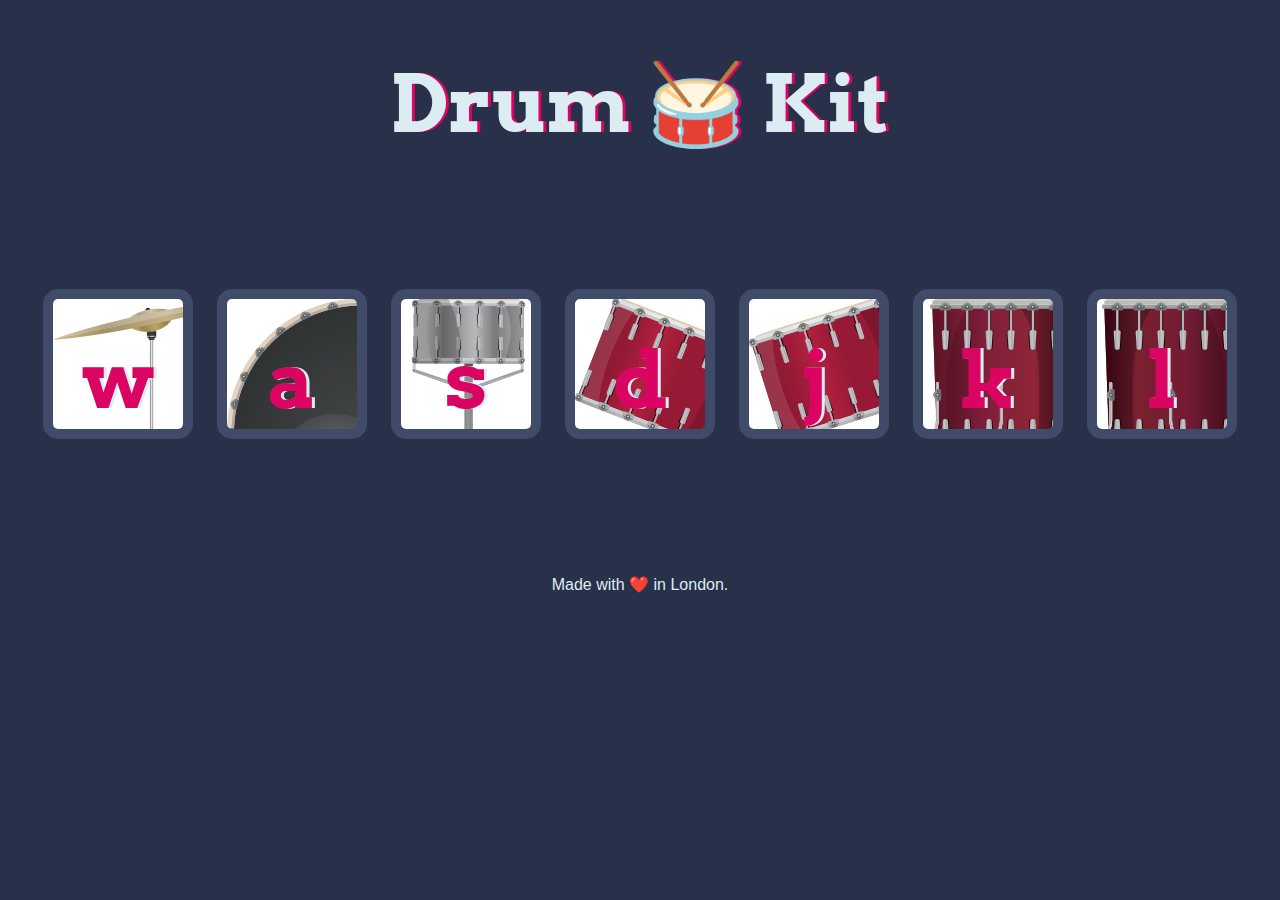
<file: Drum Kit/index.html>
<!DOCTYPE html>
<html lang="en" dir="ltr">

<head>
  <meta charset="utf-8">
  <title>Drum Kit</title>
  <link rel="stylesheet" href="styles.css">
  <link href="https://fonts.googleapis.com/css?family=Arvo" rel="stylesheet">
</head>

<body>

  <h1 id="title">Drum 🥁 Kit</h1>
  <div class="set">
    <button class="w drum">w</button>
    <button class="a drum">a</button>
    <button class="s drum">s</button>
    <button class="d drum">d</button>
    <button class="j drum">j</button>
    <button class="k drum">k</button>
    <button class="l drum">l</button>
  </div>
<script src="index.js" charset="utf-8"></script>

  <footer>
    Made with ❤️ in London.
  </footer>
</body>

</html>
</file>
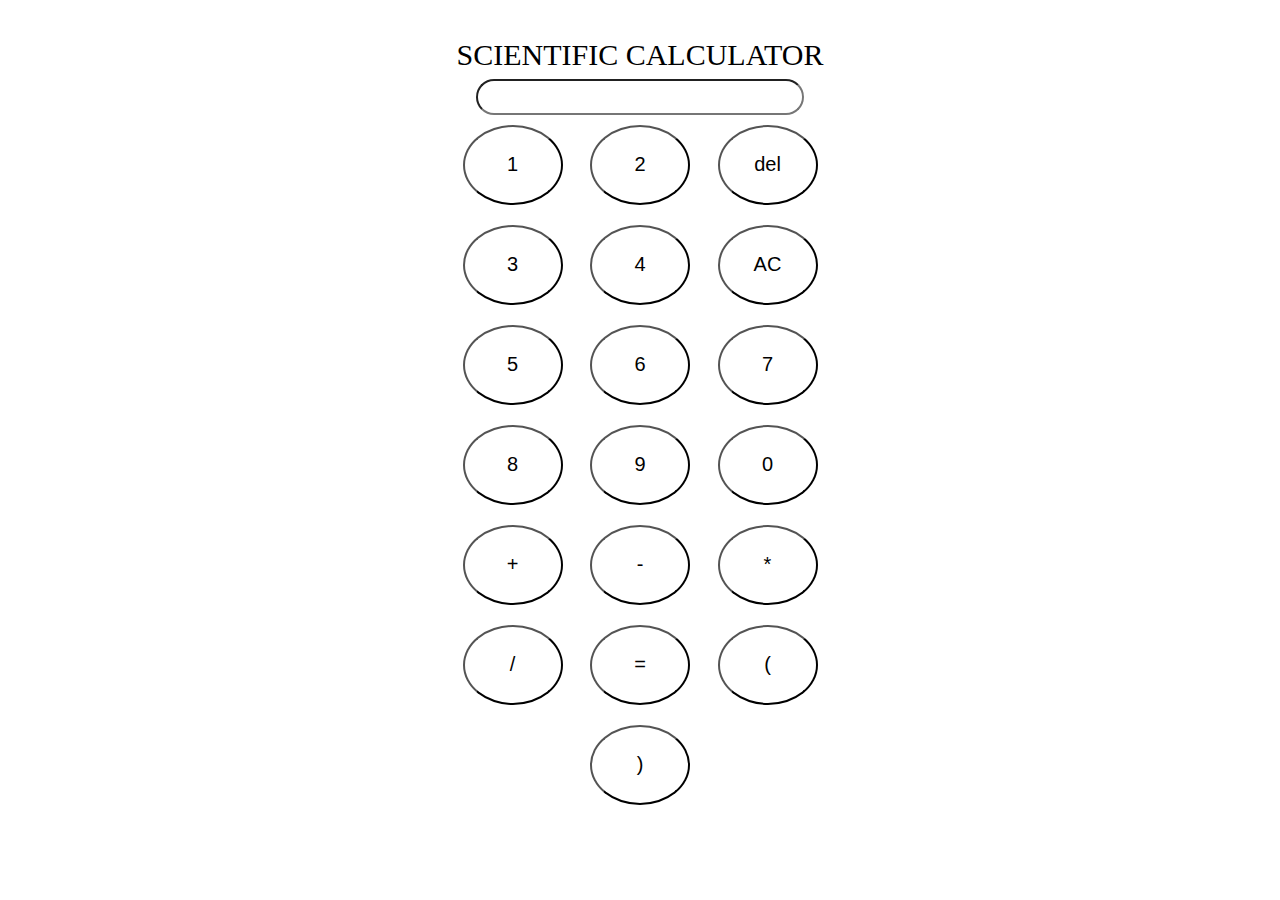
<file: scientific calculator/index.html>
<!DOCTYPE html>
<html lang="en">
<head>
    <meta charset="UTF-8">
    <meta http-equiv="X-UA-Compatible" content="IE=edge">
    <meta name="viewport" content="width=device-width, initial-scale=1.0">
    <link rel="stylesheet" href="style.css">
    <title>Document</title>
</head>
<body>
    <div class="title">
        SCIENTIFIC CALCULATOR
        <div class="abc">
            <input id="display" type="text"><br>
           <input type="button"  value="1" onclick= designate(1)>
           <input type="button" value="2" onclick= designate(2)>
           <input type="button" value="del" onclick= del()><br>
           <input type="button" value="3" onclick= designate(3)>
           <input type="button" value="4" onclick= designate(4)>
           <input type="button" value="AC" onclick= ac()><br>
           <input type="button" value="5" onclick= designate(5)>
           <input type="button" value="6" onclick= designate(6)>
           <input type="button" value="7" onclick= designate(7)><br>
           <input type="button" value="8" onclick=designate(8)>
           <input type="button" value="9" onclick=designate(9)>
           <input type="button" value="0" onclick=designate(0)><br>
           <input type="button" value="+" onclick="designate('+')">
           <input type="button" value="-" onclick="designate('-')">
           <input type="button" value="*" onclick="designate('*')"><br>
           <input type="button" value="/" onclick="designate('/')">
           <input type="button" value="=" onclick=equal()>
           <input type="button" value="(" onclick="designate('(')"><br>
           <input type="button" value=")" onclick="designate(')')">
       </div>
       <script src="script.js"></script>
    </div>
</body>
</html>
</file>
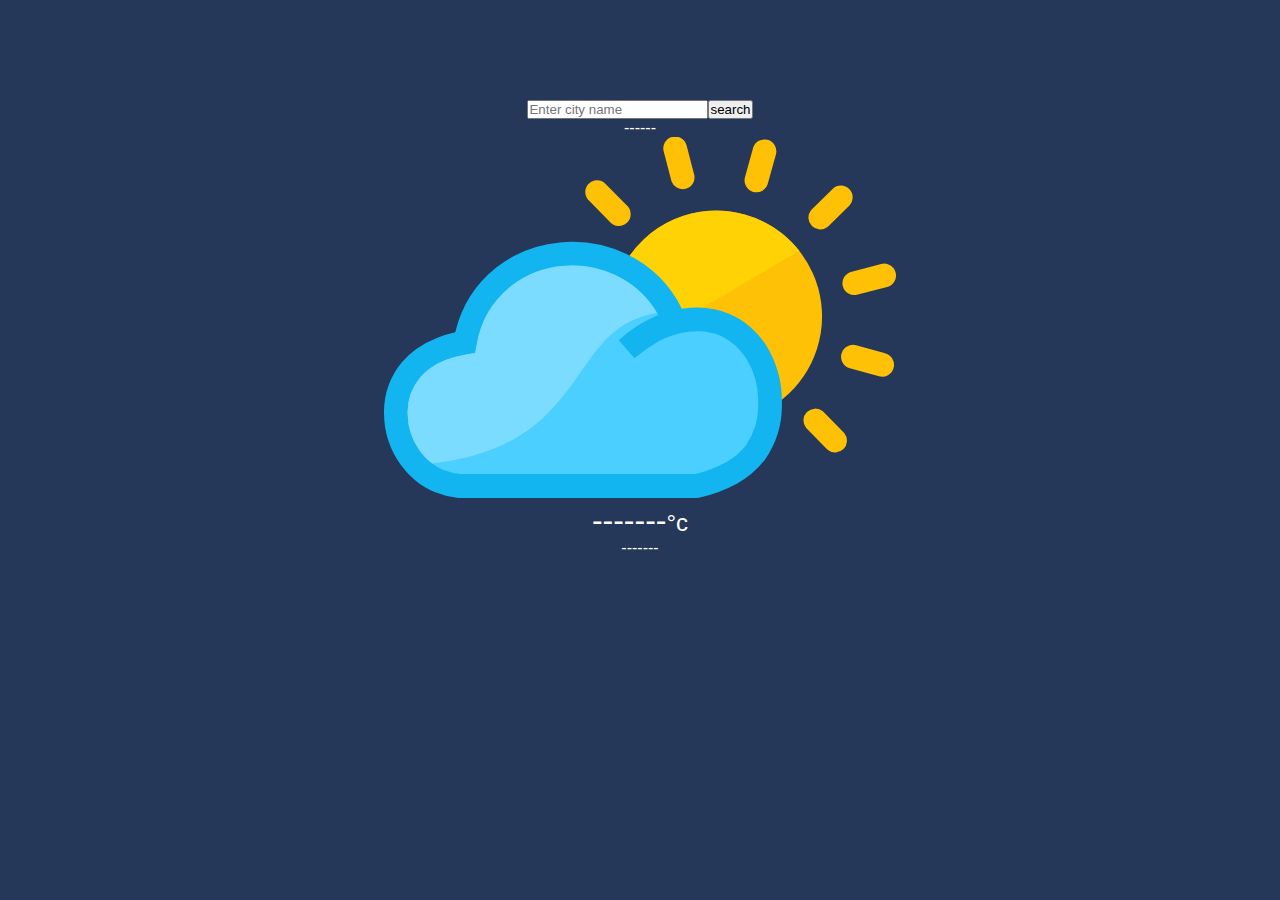
<file: Weather app tutorial 2/index.html>
<!DOCTYPE html>
<html>
    <title>Weather App</title>
<head>
    <link rel="stylesheet" href="style.css">
    <meta name="viewport" content="width=device-width, initial-scale=1.0">
</head>
<body>
    <form id="search-form">
        <input type="search" placeholder="Enter city name" id="search-input" required autocomplete="off"/>
        <button id="search-button">search</button>
    </form>
    <main id="app.container">
        <div id="location"> 
            <p>------</p>
        </div>
        <div id="temp">
            <img id="temp-icon" src="./icons/weather.svg" alt="">
            <p><span id="temp-value">-------</span><span id="temp-unit">&#176c</span></p>
        </div>
        <div id="climate">
            <p>-------</p>
        </div>
    </main>
    <script src="script.js"></script>
</body>
</html>
</file>
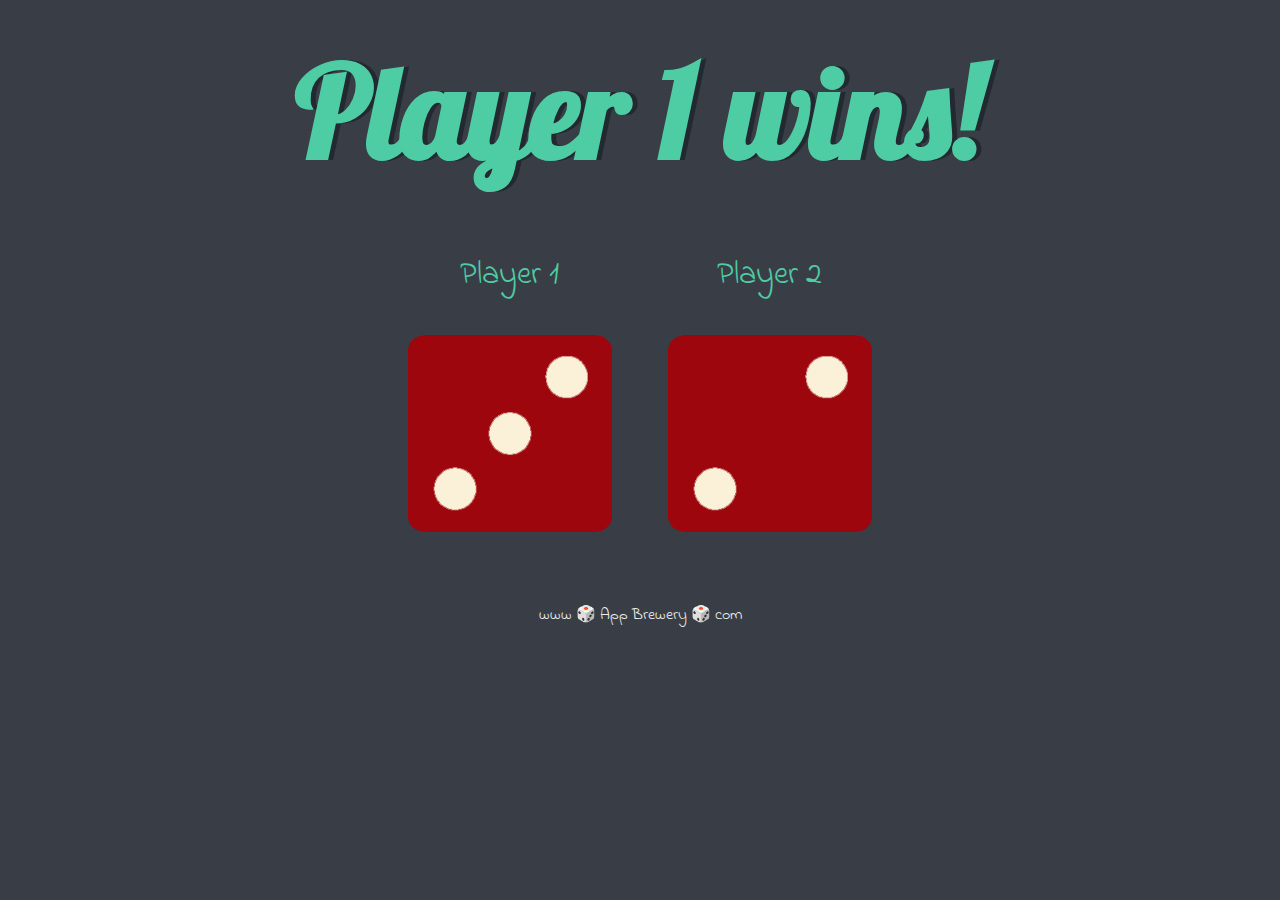
<file: Dicee game/dicee.html>
<!DOCTYPE html>
<html lang="en" dir="ltr">
  <head>
    <meta charset="utf-8">
    <title>Dicee</title>
    <link rel="stylesheet" href="styles.css">
    <link href="https://fonts.googleapis.com/css?family=Indie+Flower|Lobster" rel="stylesheet">

  </head>
  <body>

    <div class="container">
      <h1>Refresh Me</h1>

      <div class="dice">
        <p>Player 1</p>
      <img class="img1" src="images/dice6.png">
      </div>
      <div class="dice">
        <p>Player 2</p>
        <img class="img2" src="images/dice6.png">
      </div>

    </div>

<script src="index.js"></script>
  </body>

  <footer>
    www 🎲 App Brewery 🎲 com
  </footer>
</html>
</file>
<file: Drum Kit/styles.css>
body {
  text-align: center;
  background-color: #283149;
}

h1 {
  font-size: 5rem;
  color: #DBEDF3;
  font-family: "Arvo", cursive;
  text-shadow: 3px 0 #DA0463;

}

footer {
  color: #DBEDF3;
  font-family: sans-serif;
}

.w {
background-image: url("images/crash.png");
}

.a {
background-image: url("images/kick.png");
}

.s {
background-image: url("images/snare.png");
}

.d {
  background-image: url("images/tom1.png");
}


.j {
background-image: url("images/tom2.png");
}

.k {
background-image: url("images/tom3.png");
}

.l {
background-image: url("images/tom4.png");
}

.set {
  margin: 10% auto;
}

.game-over {
  background-color: red;
  opacity: 0.8;
}

.pressed {
  box-shadow: 0 3px 4px 0 #DBEDF3;
  opacity: 0.5;
}

.red {
  color: red;
}

.drum {
  outline: none;
  border: 10px solid #404B69;
  font-size: 5rem;
  font-family: 'Arvo', cursive;
  line-height: 2;
  font-weight: 900;
  color: #DA0463;
  text-shadow: 3px 0 #DBEDF3;
  border-radius: 15px;
  display: inline-block;
  width: 150px;
  height: 150px;
  text-align: center;
  margin: 10px;
  background-color: white;
}
</file>
<file: scientific calculator/style.css>
.abc{
    border: 3px solid white;
    margin-top: auto;
    position:center;
}
input[type="button"]{
    font-size:20px;
    border-radius:50%;
    width:100px;
    height: 80px;
    background-color:white;
    margin:10px;
}
input[type="text"]{
 border-radius:3px;
 width:320px;
 height: 30px;
 border-radius: 30px;
 font-size: large;
}
.title{
    font-size:30px;
    color:black;
    text-align: center;
    padding-top: 30px;
}
</file>
<file: Weather app tutorial 2/style.css>
*{
    box-sizing:border-box;
    margin:0;
    padding:0;
}
body{
    height:100px;
    background-color:#263859;
}
#search-form{
    display:flex;
    justify-content:center;
    align-items: center;
    margin-top:100px;
}
#temp{
text-align:center;
}
#temp #temp-unit{
    font-family:-apple-system, BlinkMacSystemFont, 'Segoe UI', Roboto, Oxygen, Ubuntu, Cantarell, 'Open Sans', 'Helvetica Neue', sans-serif;
    font-size: 1.5rem;
    color: #ffffff;

}
#temp #temp-value{
    font-family:-apple-system, BlinkMacSystemFont, 'Segoe UI', Roboto, Oxygen, Ubuntu, Cantarell, 'Open Sans', 'Helvetica Neue', sans-serif;
    font-size:2rem;
    color: #ffffff;

}

#climate {
    font-family:-apple-system, BlinkMacSystemFont, 'Segoe UI', Roboto, Oxygen, Ubuntu, Cantarell, 'Open Sans', 'Helvetica Neue', sans-serif;
    font-size:2 rem;
    color: #ffffff;
    text-align: center;

}
#location{
    font-family:-apple-system, BlinkMacSystemFont, 'Segoe UI', Roboto, Oxygen, Ubuntu, Cantarell, 'Open Sans', 'Helvetica Neue', sans-serif;
    font-size:2.5 rem;
    color:#ffffff;
    text-align:center;
}
 #temp-icon{
    font-family:-apple-system, BlinkMacSystemFont, 'Segoe UI', Roboto, Oxygen, Ubuntu, Cantarell, 'Open Sans', 'Helvetica Neue', sans-serif;
    width:40%;
    height:auto;
}


#main
{
    padding:20px;
    margin-top:10px;
    background-color:#6b778d;
    border-radius:20px;
    width:360px;
    height:360px;
    display:block;

}
</file>
<file: Dicee game/styles.css>
.container {
  width: 70%;
  margin: auto;
  text-align: center;
}

.dice {
  text-align: center;
  display: inline-block;

}

body {
  background-color: #393E46;
}

h1 {
  margin: 30px;
  font-family: 'Lobster', cursive;
  text-shadow: 5px 0 #232931;
  font-size: 8rem;
  color: #4ECCA3;
}

p {
  font-size: 2rem;
  color: #4ECCA3;
  font-family: 'Indie Flower', cursive;
}

img {
  width: 80%;
}

footer {
  margin-top: 5%;
  color: #EEEEEE;
  text-align: center;
  font-family: 'Indie Flower', cursive;

}
</file>
